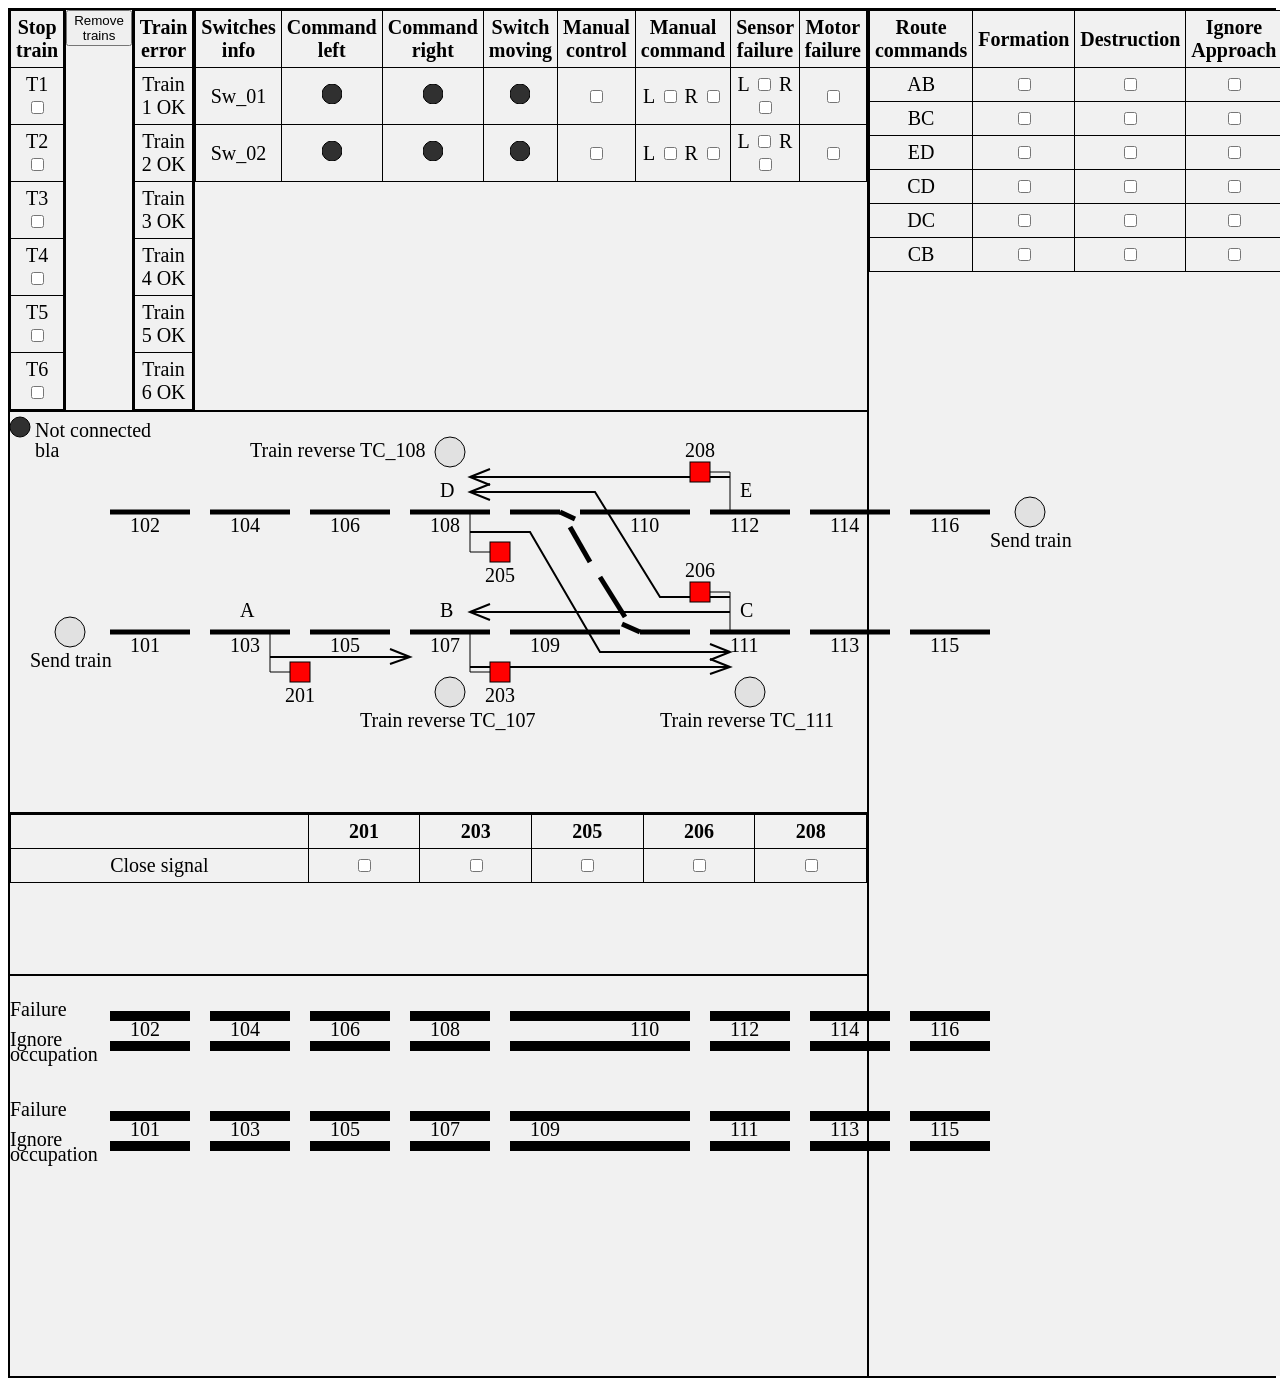
<file: data/index.html>
<!DOCTYPE html>
<html>
<head>
<link rel="stylesheet" href="hmi_exemple.css">
<script type="module" src="./main.js"></script>
</head>
<body>
<div id="page">
  <stop_train>
    <table style="width:100%">
      <tr><th>Stop train</th></tr>
      <tr><td>T1 <input type="checkbox" id="Stop_Train_T1" /></td></tr>
      <tr><td>T2 <input type="checkbox" id="Stop_Train_T2" /></td></tr>
      <tr><td>T3 <input type="checkbox" id="Stop_Train_T3" /></td></tr>
      <tr><td>T4 <input type="checkbox" id="Stop_Train_T4" /></td></tr>
      <tr><td>T5 <input type="checkbox" id="Stop_Train_T5" /></td></tr>
      <tr><td>T6 <input type="checkbox" id="Stop_Train_T6" /></td></tr>
    </table>
  </stop_train>
  <remove_trains><button id="remove_trains">Remove trains</button></remove_trains>
  <trains_error>
    <table style="width:100%">
      <tr><th>Train error</th></tr>
      <tr><td id="Train_Error_T1">Train 1 OK</td></tr>
      <tr><td id="Train_Error_T2">Train 2 OK</td></tr>
      <tr><td id="Train_Error_T3">Train 3 OK</td></tr>
      <tr><td id="Train_Error_T4">Train 4 OK</td></tr>
      <tr><td id="Train_Error_T5">Train 5 OK</td></tr>
      <tr><td id="Train_Error_T6">Train 6 OK</td></tr>
    </table>
  </trains_error>
  <switch_info>
    <table style="width:100%">
      <tr>
        <th>Switches info</th>
        <th>Command left</th>
        <th>Command right</th>
        <th>Switch moving</th>
        <th>Manual control</th>
        <th>Manual command</th>
        <th>Sensor failure</th>
        <th>Motor failure</th>
      </tr>
      <tr>
        <td>Sw_01</td>
        <td>
          <svg width="20px" height="20px" xmlns="http://www.w3.org/2000/svg">
            <circle r="10" cx="10" cy="10" fill="#303030" stroke="black" stroke-width="1" id="Command_Left_Sw_01" />
          </svg>
        </td>
        <td>
          <svg width="20px" height="20px" xmlns="http://www.w3.org/2000/svg">
            <circle r="10" cx="10" cy="10" fill="#303030" stroke="black" stroke-width="1" id="Command_Right_Sw_01" />
          </svg>
        </td>
        <td>
          <svg width="20px" height="20px" xmlns="http://www.w3.org/2000/svg">
            <circle r="10" cx="10" cy="10" fill="#303030" stroke="black" stroke-width="1" id="Switch_Moving_Sw_01" />
          </svg>
        </td>
        <td><input type="checkbox" id="MC_Sw_01" /></td>
        <td>L <input type="checkbox" id="ML_Sw_01" /> R <input type="checkbox" id="MR_Sw_01" /></td>
        <td>L <input type="checkbox" id="SF_L_Sw_01" /> R <input type="checkbox" id="SF_R_Sw_01" /></td>
        <td><input type="checkbox" id="MF_Sw_01" /></td>
      </tr>
      <tr>
        <td>Sw_02</td>
        <td>
          <svg width="20px" height="20px" xmlns="http://www.w3.org/2000/svg">
            <circle r="10" cx="10" cy="10" fill="#303030" stroke="black" stroke-width="1" id="Command_Left_Sw_02" />
          </svg>
        </td>
        <td>
          <svg width="20px" height="20px" xmlns="http://www.w3.org/2000/svg">
            <circle r="10" cx="10" cy="10" fill="#303030" stroke="black" stroke-width="1" id="Command_Right_Sw_02" />
          </svg>
        </td>
        <td>
          <svg width="20px" height="20px" xmlns="http://www.w3.org/2000/svg">
            <circle r="10" cx="10" cy="10" fill="#303030" stroke="black" stroke-width="1" id="Switch_Moving_Sw_02" />
          </svg>
        </td>
        <td><input type="checkbox" id="MC_Sw_02" /></td>
        <td>L <input type="checkbox" id="ML_Sw_02" /> R <input type="checkbox" id="MR_Sw_02" /></td>
        <td>L <input type="checkbox" id="SF_L_Sw_02" /> R <input type="checkbox" id="SF_R_Sw_02" /></td>
        <td><input type="checkbox" id="MF_Sw_02" /></td>
      </tr>
    </table>
  </switch_info>
  <route_commands>
    <table style="width:100%">
      <tr>
        <th>Route commands</th>
        <th>Formation</th>
        <th>Destruction</th>
        <th>Ignore Approach</th>
      </tr>
      <tr>
        <td>AB</td>
        <td><input type="checkbox" id="routeFormation_route_AB" /></td>
        <td><input type="checkbox" id="routeDestruction_route_AB" /></td>
        <td><input type="checkbox" id="ignoreApproach_route_AB" /></td>
      </tr>
      <tr>
        <td>BC</td>
        <td><input type="checkbox" id="routeFormation_route_BC" /></td>
        <td><input type="checkbox" id="routeDestruction_route_BC" /></td>
        <td><input type="checkbox" id="ignoreApproach_route_BC" /></td>
      </tr>
      <tr>
        <td>ED</td>
        <td><input type="checkbox" id="routeFormation_route_ED" /></td>
        <td><input type="checkbox" id="routeDestruction_route_ED" /></td>
        <td><input type="checkbox" id="ignoreApproach_route_ED" /></td>
      </tr>
      <tr>
        <td>CD</td>
        <td><input type="checkbox" id="routeFormation_route_CD" /></td>
        <td><input type="checkbox" id="routeDestruction_route_CD" /></td>
        <td><input type="checkbox" id="ignoreApproach_route_CD" /></td>
      </tr>
      <tr>
        <td>DC</td>
        <td><input type="checkbox" id="routeFormation_route_DC" /></td>
        <td><input type="checkbox" id="routeDestruction_route_DC" /></td>
        <td><input type="checkbox" id="ignoreApproach_route_DC" /></td>
      </tr>
      <tr>
        <td>CB</td>
        <td><input type="checkbox" id="routeFormation_route_CB" /></td>
        <td><input type="checkbox" id="routeDestruction_route_CB" /></td>
        <td><input type="checkbox" id="ignoreApproach_route_CB" /></td>
      </tr>
    </table>
  </route_commands>
  <track_plan>
    <svg  width="1300px" height="400px" xmlns="http://www.w3.org/2000/svg">
    
      <circle r="10" cx="10" cy="15" fill="#303030" stroke="black" stroke-width="1" id="Connexion_Light" />
      <text x="25" y="25" fill="black" id="Connexion_Text" >Not connected</text>
      <text x="25" y="45" fill="black" id="Connexion_Test" >bla</text>
    
      <polyline points="720,65 460,65 480,57 460,65 480,73"
        style="fill:none;stroke:black;stroke-width:2" id="hmi_route_ED" />
      <polyline points="720,200 460,200 480,192 460,200 480,208"
        style="fill:none;stroke:black;stroke-width:2" id="hmi_route_CB" />
      <polyline points="460,255 720,255 700,247 720,255 700,262"
        style="fill:none;stroke:black;stroke-width:2" id="hmi_route_BC" />
      <polyline points="260,245 400,245 380,237 400,245 380,252"
        style="fill:none;stroke:black;stroke-width:2" id="hmi_route_AB" />
      <polyline points="720,185 650,185 585,80 460,80 480,72 460,80 480,88"
        style="fill:none;stroke:black;stroke-width:2" id="hmi_route_CD" />
      <polyline points="460,120 520,120 590,240 720,240 700,232 720,240 700,248"
        style="fill:none;stroke:black;stroke-width:2" id="hmi_route_DC" />
    
      <line x1="100" y1="100" x2="180" y2="100" style="stroke:black;stroke-width:5" id="hmi_seg_102" />
      <text x="120" y="120" fill="black">102</text>
      <line x1="200" y1="100" x2="280" y2="100" style="stroke:black;stroke-width:5" id="hmi_seg_104" />
      <text x="220" y="120" fill="black">104</text>
      <line x1="300" y1="100" x2="380" y2="100" style="stroke:black;stroke-width:5" id="hmi_seg_106" />
      <text x="320" y="120" fill="black">106</text>
      <line x1="400" y1="100" x2="480" y2="100" style="stroke:black;stroke-width:5" id="hmi_seg_108" />
      <text x="420" y="120" fill="black">108</text>
      <line x1="700" y1="100" x2="780" y2="100" style="stroke:black;stroke-width:5" id="hmi_seg_112" />
      <text x="720" y="120" fill="black">112</text>
      <line x1="800" y1="100" x2="880" y2="100" style="stroke:black;stroke-width:5" id="hmi_seg_114" />
      <text x="820" y="120" fill="black">114</text>
      <line x1="900" y1="100" x2="980" y2="100" style="stroke:black;stroke-width:5" id="hmi_seg_116" />
      <text x="920" y="120" fill="black">116</text>
      
      <line x1="100" y1="220" x2="180" y2="220" style="stroke:black;stroke-width:5" id="hmi_seg_101" />
      <text x="120" y="240" fill="black">101</text>
      <line x1="200" y1="220" x2="280" y2="220" style="stroke:black;stroke-width:5" id="hmi_seg_103" />
      <text x="220" y="240" fill="black">103</text>
      <line x1="300" y1="220" x2="380" y2="220" style="stroke:black;stroke-width:5" id="hmi_seg_105" />
      <text x="320" y="240" fill="black">105</text>
      <line x1="400" y1="220" x2="480" y2="220" style="stroke:black;stroke-width:5" id="hmi_seg_107" />
      <text x="420" y="240" fill="black">107</text>
      <line x1="700" y1="220" x2="780" y2="220" style="stroke:black;stroke-width:5" id="hmi_seg_111" />
      <text x="720" y="240" fill="black">111</text>
      <line x1="800" y1="220" x2="880" y2="220" style="stroke:black;stroke-width:5" id="hmi_seg_113" />
      <text x="820" y="240" fill="black">113</text>
      <line x1="900" y1="220" x2="980" y2="220" style="stroke:black;stroke-width:5" id="hmi_seg_115" />
      <text x="920" y="240" fill="black">115</text>
      
      <line x1="500" y1="100" x2="550" y2="100" style="stroke:black;stroke-width:5" id="hmi_seg_110_t" />
      <line x1="570" y1="100" x2="680" y2="100" style="stroke:black;stroke-width:5" id="hmi_seg_110_l" />
      <text x="620" y="120" fill="black">110</text>
      <line x1="560" y1="115" x2="580" y2="150" style="stroke:black;stroke-width:5" id="hmi_seg_110_r" />
      <line x1="550" y1="100" x2="565" y2="107" style="stroke:black;stroke-width:5" id="hmi_seg_110_sw" />
      
      <line x1="630" y1="220" x2="680" y2="220" style="stroke:black;stroke-width:5" id="hmi_seg_109_t" />
      <line x1="500" y1="220" x2="610" y2="220" style="stroke:black;stroke-width:5" id="hmi_seg_109_l" />
      <text x="520" y="240" fill="black">109</text>
      <line x1="590" y1="165" x2="615" y2="205" style="stroke:black;stroke-width:5" id="hmi_seg_109_r" />
      <line x1="630" y1="220" x2="612" y2="212" style="stroke:black;stroke-width:5" id="hmi_seg_109_sw" />
      
      <line x1="460" y1="100" x2="460" y2="140" style="stroke:black;stroke-width:1" />
      <line x1="460" y1="140" x2="480" y2="140" style="stroke:black;stroke-width:1" />
      <rect width="20" height="20" x="480" y="130" style="fill:red;stroke-width:1;stroke:black" id="hmi_sig_205" />
      <text x="475" y="170" fill="black">205</text>
      
      <line x1="460" y1="220" x2="460" y2="260" style="stroke:black;stroke-width:1" />
      <line x1="460" y1="260" x2="480" y2="260" style="stroke:black;stroke-width:1" />
      <rect width="20" height="20" x="480" y="250" style="fill:red;stroke-width:1;stroke:black" id="hmi_sig_203" />
      <text x="475" y="290" fill="black">203</text>
      
      <line x1="260" y1="220" x2="260" y2="260" style="stroke:black;stroke-width:1" />
      <line x1="260" y1="260" x2="280" y2="260" style="stroke:black;stroke-width:1" />
      <rect width="20" height="20" x="280" y="250" style="fill:red;stroke-width:1;stroke:black" id="hmi_sig_201" />
      <text x="275" y="290" fill="black">201</text>
      
      <line x1="720" y1="220" x2="720" y2="180" style="stroke:black;stroke-width:1" />
      <line x1="720" y1="180" x2="700" y2="180" style="stroke:black;stroke-width:1" />
      <rect width="20" height="20" x="680" y="170" style="fill:red;stroke-width:1;stroke:black" id="hmi_sig_206" />
      <text x="675" y="165" fill="black">206</text>
      
      <line x1="720" y1="100" x2="720" y2="60" style="stroke:black;stroke-width:1" />
      <line x1="720" y1="60" x2="700" y2="60" style="stroke:black;stroke-width:1" />
      <rect width="20" height="20" x="680" y="50" style="fill:red;stroke-width:1;stroke:black" id="hmi_sig_208" />
      <text x="675" y="45" fill="black">208</text>
      
      <text x="430" y="85" fill="black">D</text>
      <text x="730" y="85" fill="black">E</text>
      <text x="430" y="205" fill="black">B</text>
      <text x="730" y="205" fill="black">C</text>
      <text x="230" y="205" fill="black">A</text>
      
      <circle r="15" cx="60" cy="220" fill="#e1e1e1" stroke="black" stroke-width="1" class="svg-button" data-buttontype="send_train" data-seg="seg_101" data-dir="up"/>
      <text x="20" y="255" fill="black">Send train</text>
      <circle r="15" cx="1020" cy="100" fill="#e1e1e1" stroke="black" stroke-width="1" class="svg-button" data-buttontype="send_train" data-seg="seg_116" data-dir="down"/>
      <text x="980" y="135" fill="black">Send train</text>
      
      <circle r="15" cx="440" cy="40" fill="#e1e1e1" stroke="black" stroke-width="1" class="svg-button" data-buttontype="reverse_train" data-seg="seg_108"/>
      <text x="240" y="45" fill="black">Train reverse TC_108</text>
      <circle r="15" cx="440" cy="280" fill="#e1e1e1" stroke="black" stroke-width="1" class="svg-button" data-buttontype="reverse_train" data-seg="seg_107"/>
      <text x="350" y="315" fill="black">Train reverse TC_107</text>
      <circle r="15" cx="740" cy="280" fill="#e1e1e1" stroke="black" stroke-width="1" class="svg-button" data-buttontype="reverse_train" data-seg="seg_111"/>
      <text x="650" y="315" fill="black">Train reverse TC_111</text>
      
      <polyline points="0,0" style="fill:none;stroke:#FF0000;stroke-width:3" id="hmi_train_1" visibility="hidden"/>
      <polyline points="0,0" style="fill:none;stroke:#00FF00;stroke-width:3" id="hmi_train_2" visibility="hidden"/>
      <polyline points="0,0" style="fill:none;stroke:#0000FF;stroke-width:3" id="hmi_train_3" visibility="hidden"/>
      <polyline points="0,0" style="fill:none;stroke:#FFFF00;stroke-width:3" id="hmi_train_4" visibility="hidden"/>
      <polyline points="0,0" style="fill:none;stroke:#FF00FF;stroke-width:3" id="hmi_train_5" visibility="hidden"/>
      <polyline points="0,0" style="fill:none;stroke:#00FFFF;stroke-width:3" id="hmi_train_6" visibility="hidden"/>
    </svg>
  </track_plan>
  <close_sig>
    <table style="width:100%">
      <tr>
        <th></th>
        <th>201</th>
        <th>203</th>
        <th>205</th>
        <th>206</th>
        <th>208</th>
      </tr>
      <tr>
        <td>Close signal</td>
        <td><input type="checkbox" id="closeSignal_201" /></td>
        <td><input type="checkbox" id="closeSignal_203" /></td>
        <td><input type="checkbox" id="closeSignal_205" /></td>
        <td><input type="checkbox" id="closeSignal_206" /></td>
        <td><input type="checkbox" id="closeSignal_208" /></td>
      </tr>
    </table>
  </close_sig>
  <cdv_fail>
    <svg  width="1300px" height="200px" xmlns="http://www.w3.org/2000/svg">
    
      <line x1="100" y1="40" x2="180" y2="40" style="stroke:black;stroke-width:10" class="svg-line-button" id="hmi_TC_102_fail" data-buttontype="failure_TC" data-tc="TC_102"/>
      <line x1="100" y1="70" x2="180" y2="70" style="stroke:black;stroke-width:10" class="svg-line-button" id="hmi_TC_102_ign" data-buttontype="ignore_TC" data-tc="TC_102"/>
      <text x="120" y="60" fill="black">102</text>
      <line x1="200" y1="40" x2="280" y2="40" style="stroke:black;stroke-width:10" class="svg-line-button" id="hmi_TC_104_fail" data-buttontype="failure_TC" data-tc="TC_104"/>
      <line x1="200" y1="70" x2="280" y2="70" style="stroke:black;stroke-width:10" class="svg-line-button" id="hmi_TC_104_ign" data-buttontype="ignore_TC" data-tc="TC_104"/>
      <text x="220" y="60" fill="black">104</text>
      <line x1="300" y1="40" x2="380" y2="40" style="stroke:black;stroke-width:10" class="svg-line-button" id="hmi_TC_106_fail" data-buttontype="failure_TC" data-tc="TC_106"/>
      <line x1="300" y1="70" x2="380" y2="70" style="stroke:black;stroke-width:10" class="svg-line-button" id="hmi_TC_106_ign" data-buttontype="ignore_TC" data-tc="TC_106"/>
      <text x="320" y="60" fill="black">106</text>
      <line x1="400" y1="40" x2="480" y2="40" style="stroke:black;stroke-width:10" class="svg-line-button" id="hmi_TC_108_fail" data-buttontype="failure_TC" data-tc="TC_108"/>
      <line x1="400" y1="70" x2="480" y2="70" style="stroke:black;stroke-width:10" class="svg-line-button" id="hmi_TC_108_ign" data-buttontype="ignore_TC" data-tc="TC_108"/>
      <text x="420" y="60" fill="black">108</text>
      <line x1="500" y1="40" x2="680" y2="40" style="stroke:black;stroke-width:10" class="svg-line-button" id="hmi_TC_110_fail" data-buttontype="failure_TC" data-tc="TC_110"/>
      <line x1="500" y1="70" x2="680" y2="70" style="stroke:black;stroke-width:10" class="svg-line-button" id="hmi_TC_110_ign" data-buttontype="ignore_TC" data-tc="TC_110"/>
      <text x="620" y="60" fill="black">110</text>
      <line x1="700" y1="40" x2="780" y2="40" style="stroke:black;stroke-width:10" class="svg-line-button" id="hmi_TC_112_fail" data-buttontype="failure_TC" data-tc="TC_112"/>
      <line x1="700" y1="70" x2="780" y2="70" style="stroke:black;stroke-width:10" class="svg-line-button" id="hmi_TC_112_ign" data-buttontype="ignore_TC" data-tc="TC_112"/>
      <text x="720" y="60" fill="black">112</text>
      <line x1="800" y1="40" x2="880" y2="40" style="stroke:black;stroke-width:10" class="svg-line-button" id="hmi_TC_114_fail" data-buttontype="failure_TC" data-tc="TC_114"/>
      <line x1="800" y1="70" x2="880" y2="70" style="stroke:black;stroke-width:10" class="svg-line-button" id="hmi_TC_114_ign" data-buttontype="ignore_TC" data-tc="TC_114"/>
      <text x="820" y="60" fill="black">114</text>
      <line x1="900" y1="40" x2="980" y2="40" style="stroke:black;stroke-width:10" class="svg-line-button" id="hmi_TC_116_fail" data-buttontype="failure_TC" data-tc="TC_116"/>
      <line x1="900" y1="70" x2="980" y2="70" style="stroke:black;stroke-width:10" class="svg-line-button" id="hmi_TC_116_ign" data-buttontype="ignore_TC" data-tc="TC_116"/>
      <text x="920" y="60" fill="black">116</text>
      
      <line x1="100" y1="140" x2="180" y2="140" style="stroke:black;stroke-width:10" class="svg-line-button" id="hmi_TC_101_fail" data-buttontype="failure_TC" data-tc="TC_101"/>
      <line x1="100" y1="170" x2="180" y2="170" style="stroke:black;stroke-width:10" class="svg-line-button" id="hmi_TC_101_ign" data-buttontype="ignore_TC" data-tc="TC_101"/>
      <text x="120" y="160" fill="black">101</text>
      <line x1="200" y1="140" x2="280" y2="140" style="stroke:black;stroke-width:10" class="svg-line-button" id="hmi_TC_103_fail" data-buttontype="failure_TC" data-tc="TC_103"/>
      <line x1="200" y1="170" x2="280" y2="170" style="stroke:black;stroke-width:10" class="svg-line-button" id="hmi_TC_103_ign" data-buttontype="ignore_TC" data-tc="TC_103"/>
      <text x="220" y="160" fill="black">103</text>
      <line x1="300" y1="140" x2="380" y2="140" style="stroke:black;stroke-width:10" class="svg-line-button" id="hmi_TC_105_fail" data-buttontype="failure_TC" data-tc="TC_105"/>
      <line x1="300" y1="170" x2="380" y2="170" style="stroke:black;stroke-width:10" class="svg-line-button" id="hmi_TC_105_ign" data-buttontype="ignore_TC" data-tc="TC_105"/>
      <text x="320" y="160" fill="black">105</text>
      <line x1="400" y1="140" x2="480" y2="140" style="stroke:black;stroke-width:10" class="svg-line-button" id="hmi_TC_107_fail" data-buttontype="failure_TC" data-tc="TC_107"/>
      <line x1="400" y1="170" x2="480" y2="170" style="stroke:black;stroke-width:10" class="svg-line-button" id="hmi_TC_107_ign" data-buttontype="ignore_TC" data-tc="TC_107"/>
      <text x="420" y="160" fill="black">107</text>
      <line x1="500" y1="140" x2="680" y2="140" style="stroke:black;stroke-width:10" class="svg-line-button" id="hmi_TC_109_fail" data-buttontype="failure_TC" data-tc="TC_109"/>
      <line x1="500" y1="170" x2="680" y2="170" style="stroke:black;stroke-width:10" class="svg-line-button" id="hmi_TC_109_ign" data-buttontype="ignore_TC" data-tc="TC_109"/>
      <text x="520" y="160" fill="black">109</text>
      <line x1="700" y1="140" x2="780" y2="140" style="stroke:black;stroke-width:10" class="svg-line-button" id="hmi_TC_111_fail" data-buttontype="failure_TC" data-tc="TC_111"/>
      <line x1="700" y1="170" x2="780" y2="170" style="stroke:black;stroke-width:10" class="svg-line-button" id="hmi_TC_111_ign" data-buttontype="ignore_TC" data-tc="TC_111"/>
      <text x="720" y="160" fill="black">111</text>
      <line x1="800" y1="140" x2="880" y2="140" style="stroke:black;stroke-width:10" class="svg-line-button" id="hmi_TC_113_fail" data-buttontype="failure_TC" data-tc="TC_113"/>
      <line x1="800" y1="170" x2="880" y2="170" style="stroke:black;stroke-width:10" class="svg-line-button" id="hmi_TC_113_ign" data-buttontype="ignore_TC" data-tc="TC_113"/>
      <text x="820" y="160" fill="black">113</text>
      <line x1="900" y1="140" x2="980" y2="140" style="stroke:black;stroke-width:10" class="svg-line-button" id="hmi_TC_115_fail" data-buttontype="failure_TC" data-tc="TC_115"/>
      <line x1="900" y1="170" x2="980" y2="170" style="stroke:black;stroke-width:10" class="svg-line-button" id="hmi_TC_115_ign" data-buttontype="ignore_TC" data-tc="TC_115"/>
      <text x="920" y="160" fill="black">115</text>
      
      <text x="0" y="40" fill="black">Failure</text>
      <text x="0" y="70" fill="black">Ignore</text>
      <text x="0" y="85" fill="black">occupation</text>
      
      <text x="0" y="140" fill="black">Failure</text>
      <text x="0" y="170" fill="black">Ignore</text>
      <text x="0" y="185" fill="black">occupation</text>
      
    </svg>
  </cdv_fail>
</div>


</body>
</html>
</file>
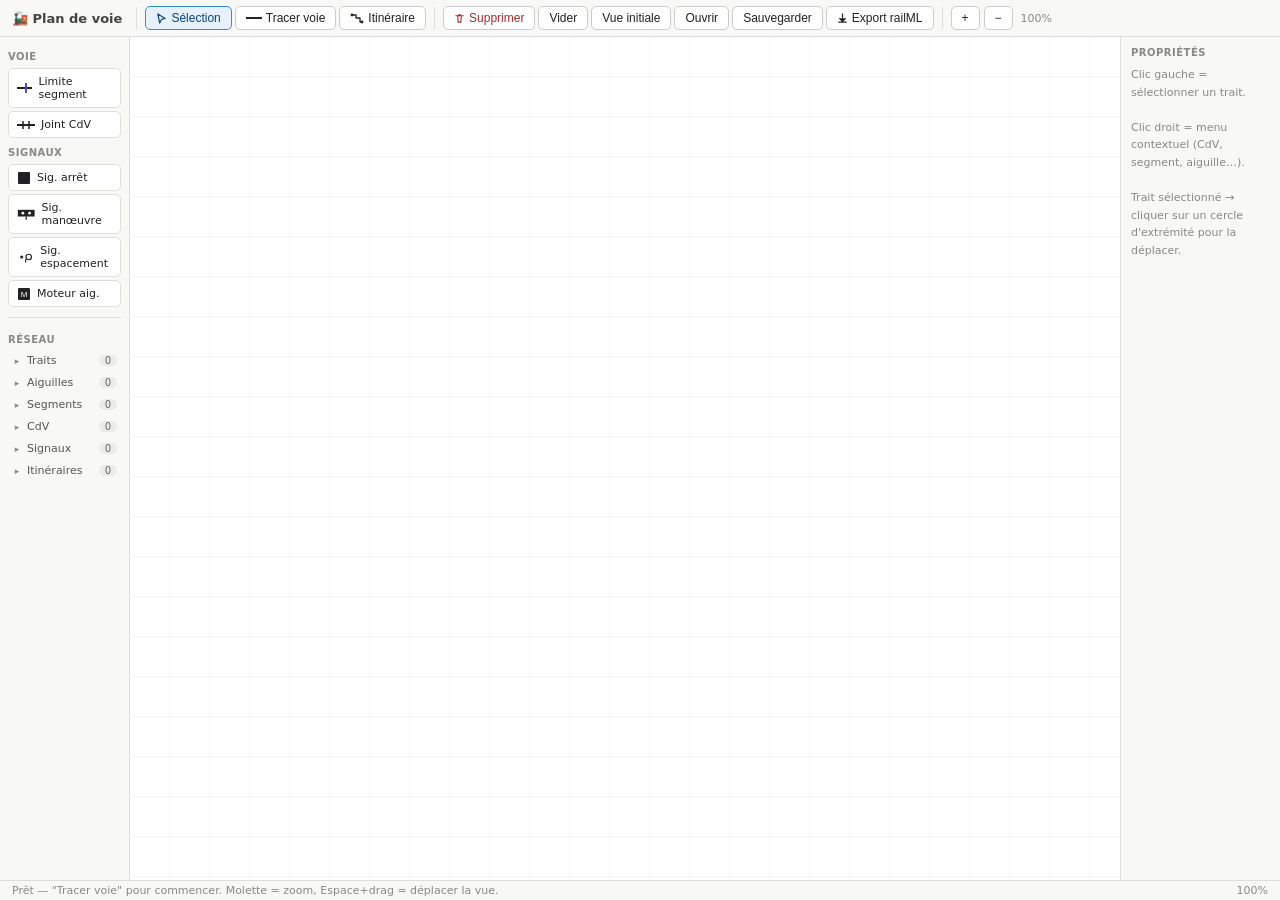
<file: railway_editor/railway_editor_v10.html>
<!DOCTYPE html>
<html lang="fr">
<head>
<meta charset="UTF-8">
<meta name="viewport" content="width=device-width, initial-scale=1.0">
<title>Éditeur de plan de voie ferrée — v10</title>
<link rel="stylesheet" href="css/style.css">
</head>
<body>
<div id="app">
<div id="toolbar">
  <div style="font-weight:600;font-size:13px;color:#444;margin-right:6px">🚂 Plan de voie</div>
  <div class="tsep"></div>
  <div style="display:flex;gap:3px">
    <button class="tbtn active" id="btn-select" onclick="setTool('select')">
      <svg width="11" height="11" viewBox="0 0 12 12"><path d="M2 1l8 5-4 1-2 4z" fill="none" stroke="currentColor" stroke-width="1.3" stroke-linejoin="round"/></svg>
      Sélection
    </button>
    <button class="tbtn" id="btn-track" onclick="setTool('track')">
      <svg width="16" height="8" viewBox="0 0 16 8"><line x1="0" y1="4" x2="16" y2="4" stroke="currentColor" stroke-width="2"/></svg>
      Tracer voie
    </button>
    <button class="tbtn" id="btn-route" onclick="setTool('route')">
      <svg width="14" height="11" viewBox="0 0 14 11"><circle cx="2" cy="2" r="1.4" fill="currentColor"/><circle cx="12" cy="9" r="1.4" fill="currentColor"/><path d="M2 2 L6 2 L6 5 L10 5 L10 9 L12 9" stroke="currentColor" stroke-width="1.3" fill="none" stroke-linecap="round" stroke-linejoin="round"/></svg>
      Itinéraire
    </button>
  </div>
  <div class="tsep"></div>
  <div style="display:flex;gap:3px">
    <button class="tbtn danger" onclick="deleteSelected()">
      <svg width="11" height="11" viewBox="0 0 12 12"><path d="M2 3h8M5 3V2h2v1M4 3l.5 7h3L8 3" fill="none" stroke="currentColor" stroke-width="1.2" stroke-linecap="round" stroke-linejoin="round"/></svg>
      Supprimer
    </button>
    <button class="tbtn" onclick="clearAll()">Vider</button>
    <button class="tbtn" onclick="resetView()">Vue initiale</button>
    <button class="tbtn" onclick="openFile()" title="Charger une sauvegarde (.json)">Ouvrir</button>
    <button class="tbtn" onclick="saveFile()" title="Sauvegarder l'état complet de l'éditeur (.json)">Sauvegarder</button>
    <button class="tbtn" onclick="exportRailML()">
      <svg width="11" height="11" viewBox="0 0 12 12"><path d="M6 1v7M3 6l3 3 3-3M2 10h8" stroke="currentColor" stroke-width="1.3" stroke-linecap="round" stroke-linejoin="round"/></svg>
      Export railML
    </button>
  </div>
  <div class="tsep"></div>
  <button class="tbtn" onclick="zoomBtn(1.25)" title="Zoom +">+</button>
  <button class="tbtn" onclick="zoomBtn(0.8)" title="Zoom −">−</button>
  <span style="font-size:11px;color:#888;margin-left:4px" id="zoom-info">100%</span>
</div>

<div id="main">
  <div id="palette">
    <h4>Voie</h4>
    <div class="pitem" id="pe-seg_limit" onclick="selectElem('seg_limit')" title="Limite entre deux segments railML">
      <svg width="18" height="12"><line x1="0" y1="6" x2="18" y2="6" stroke="#222" stroke-width="2"/><line x1="9" y1="1" x2="9" y2="11" stroke="#534AB7" stroke-width="2"/></svg>
      Limite segment
    </div>
    <div class="pitem" id="pe-joint" onclick="selectElem('joint')" title="Joint isolant — délimite un CdV">
      <svg width="18" height="12"><line x1="0" y1="6" x2="18" y2="6" stroke="#222" stroke-width="2"/><line x1="6" y1="2" x2="6" y2="10" stroke="#222" stroke-width="1.5"/><line x1="12" y1="2" x2="12" y2="10" stroke="#222" stroke-width="1.5"/></svg>
      Joint CdV
    </div>
    <h4>Signaux</h4>
    <div class="pitem" id="pe-signal_stop" onclick="selectElem('signal_stop')">
      <svg width="14" height="12"><rect x="1" y="0" width="12" height="12" rx="1" fill="#222"/></svg>
      Sig. arrêt
    </div>
    <div class="pitem" id="pe-signal_man" onclick="selectElem('signal_man')">
      <svg width="22" height="14" viewBox="0 0 22 14">
        <line x1="11" y1="14" x2="11" y2="10" stroke="#222" stroke-width="1.5"/>
        <rect x="1" y="2" width="20" height="8" fill="#222"/>
        <circle cx="7" cy="6" r="1.7" fill="white"/>
        <circle cx="15" cy="6" r="1.7" fill="white"/>
      </svg>
      Sig. manœuvre
    </div>
    <div class="pitem" id="pe-signal_esp" onclick="selectElem('signal_esp')">
      <svg width="22" height="14" viewBox="0 0 22 14">
        <line x1="11" y1="14" x2="11" y2="10" stroke="#222" stroke-width="1.5"/>
        <circle cx="6" cy="7" r="2" fill="#222"/>
        <circle cx="15" cy="7" r="3.5" fill="none" stroke="#222" stroke-width="1.5"/>
      </svg>
      Sig. espacement
    </div>
    <div class="pitem" id="pe-motor" onclick="selectElem('motor')">
      <svg width="14" height="12"><rect x="1" y="0" width="12" height="12" rx="1" fill="#222"/><text x="7" y="9" text-anchor="middle" font-size="8" fill="white" font-family="sans-serif">M</text></svg>
      Moteur aig.
    </div>
    <hr class="psep">
    <h4>Réseau</h4>
    <div class="acc"><div class="acc-head" onclick="toggleAcc('trk')"><span class="acc-arrow" id="acc-arr-trk">▸</span>Traits<span class="acc-cnt" id="cnt-trk">0</span></div><div class="acc-body" id="acc-body-trk"></div></div>
    <div class="acc"><div class="acc-head" onclick="toggleAcc('sw')"><span class="acc-arrow" id="acc-arr-sw">▸</span>Aiguilles<span class="acc-cnt" id="cnt-sw">0</span></div><div class="acc-body" id="acc-body-sw"></div></div>
    <div class="acc"><div class="acc-head" onclick="toggleAcc('seg')"><span class="acc-arrow" id="acc-arr-seg">▸</span>Segments<span class="acc-cnt" id="cnt-seg">0</span></div><div class="acc-body" id="acc-body-seg"></div></div>
    <div class="acc"><div class="acc-head" onclick="toggleAcc('cdv')"><span class="acc-arrow" id="acc-arr-cdv">▸</span>CdV<span class="acc-cnt" id="cnt-cdv">0</span></div><div class="acc-body" id="acc-body-cdv"></div></div>
    <div class="acc"><div class="acc-head" onclick="toggleAcc('sig')"><span class="acc-arrow" id="acc-arr-sig">▸</span>Signaux<span class="acc-cnt" id="cnt-sig">0</span></div><div class="acc-body" id="acc-body-sig"></div></div>
    <div class="acc"><div class="acc-head" onclick="toggleAcc('rt')"><span class="acc-arrow" id="acc-arr-rt">▸</span>Itinéraires<span class="acc-cnt" id="cnt-rt">0</span></div><div class="acc-body" id="acc-body-rt"></div></div>
  </div>

  <div id="cwrap"><canvas id="c"></canvas></div>

  <div id="props">
    <h4>Propriétés</h4>
    <div id="props-body">
      <p style="color:#888;line-height:1.6;font-size:11px">
        Clic gauche = sélectionner un trait.<br><br>
        Clic droit = menu contextuel (CdV, segment, aiguille…).<br><br>
        Trait sélectionné → cliquer sur un cercle d'extrémité pour la déplacer.
      </p>
    </div>
  </div>
</div>

<div id="statusbar">
  <span id="status">Prêt — "Tracer voie" pour commencer. Molette = zoom, Espace+drag = déplacer la vue.</span>
  <span id="zoom-info-bar">100%</span>
</div>
</div>

<div id="ctx-menu"></div>

<script type="module" src="js/controller.js"></script>
</body>
</html>
</file>
<file: data/hmi_exemple.css>
#page {
  display: grid;
  width: 100%;
  gap: 2px;
  padding: 2px;
  background-color: black;
  grid-template:
    "stop_train remove_trains trains_error switch_info route_commands" 1fr
    "track_plan track_plan    track_plan   track_plan  route_commands" 400px
    "close_sig  close_sig     close_sig    close_sig   route_commands" 0.4fr
    "cdv_fail   cdv_fail      cdv_fail     cdv_fail    route_commands" 1fr
    / 1fr 1fr 1fr 5fr 3fr;
}

.svg-button:hover {
  fill: #c1c1c1;
  cursor: pointer;
}

.svg-line-button:hover {
  cursor: pointer;
}

.push_button {
  padding: 20px;
  text-align: center;
  cursor: pointer;
  border-radius: 50%;
}

table, th, td {
  border: 1px solid black;
  border-collapse: collapse;
}
th, td {
  padding: 5px;
}

stop_train {
  grid-area: stop_train;
  font-size: 20px;
  text-align: center;
  background-color: #f1f1f1;
}

remove_trains {
  grid-area: remove_trains;
  font-size: 20px;
  text-align: center;
  background-color: #f1f1f1;
}

trains_error {
  grid-area: trains_error;
  font-size: 20px;
  text-align: center;
  background-color: #f1f1f1;
}

switch_info {
  grid-area: switch_info;
  font-size: 20px;
  text-align: center;
  background-color: #f1f1f1;
}

route_commands {
  grid-area: route_commands;
  font-size: 20px;
  text-align: center;
  background-color: #f1f1f1;
}

track_plan {
  grid-area: track_plan;
  font-size: 20px;
  text-align: center;
  background-color: #f1f1f1;
}

close_sig {
  grid-area: close_sig;
  font-size: 20px;
  text-align: center;
  background-color: #f1f1f1;
}

cdv_fail {
  grid-area: cdv_fail;
  font-size: 20px;
  text-align: center;
  background-color: #f1f1f1;
}
</file>
<file: railway_editor/css/style.css>
*{box-sizing:border-box;margin:0;padding:0}
body{font-family:system-ui,sans-serif;background:#f0efe9;display:flex;align-items:center;justify-content:center;min-height:100vh}
#app{display:flex;flex-direction:column;width:100vw;height:100vh;background:#fff;position:relative;overflow:hidden}
#toolbar{display:flex;align-items:center;gap:4px;padding:6px 12px;border-bottom:1px solid #ddd;background:#f8f8f6;flex-wrap:wrap;flex-shrink:0}
.tsep{width:1px;height:22px;background:#ddd;margin:0 4px}
.tbtn{padding:4px 10px;border:1px solid #ccc;border-radius:5px;background:#fff;color:#222;font-size:12px;cursor:pointer;display:flex;align-items:center;gap:4px;white-space:nowrap}
.tbtn:hover{background:#f0eff9}
.tbtn.active{background:#e6f1fb;border-color:#378add;color:#0c447c}
.tbtn.danger{color:#a32d2d}
.tbtn.danger:hover{background:#fdf0f0}
#main{display:flex;flex:1;overflow:hidden}
#palette{width:130px;border-right:1px solid #ddd;background:#f8f8f6;padding:8px;display:flex;flex-direction:column;gap:3px;overflow-y:auto;flex-shrink:0}
#palette h4{font-size:10px;color:#888;font-weight:600;text-transform:uppercase;letter-spacing:.05em;margin:6px 0 3px}
.pitem{padding:6px 8px;border:1px solid #e0dfda;border-radius:5px;background:#fff;font-size:11px;color:#222;cursor:pointer;display:flex;align-items:center;gap:6px}
.pitem:hover{border-color:#888}
.pitem.active{background:#e6f1fb;border-color:#378add;color:#0c447c}
#cwrap{flex:1;position:relative;overflow:hidden;background:#fff}
canvas{display:block;cursor:default}
#props{width:160px;border-left:1px solid #ddd;background:#f8f8f6;padding:10px;font-size:11px;overflow-y:auto;flex-shrink:0}
#props h4{font-size:10px;color:#888;font-weight:600;text-transform:uppercase;letter-spacing:.05em;margin-bottom:8px}
.prow{display:flex;justify-content:space-between;margin-bottom:4px;color:#888;font-size:11px}

/* Accordions "Réseau" */
.acc{margin:0}
.acc-head{cursor:pointer;padding:3px 4px;font-size:11px;color:#555;display:flex;align-items:center;gap:5px;user-select:none;border-radius:3px}
.acc-head:hover{background:#efeeea}
.acc-arrow{font-size:9px;color:#888;width:10px;display:inline-block;text-align:center}
.acc-cnt{margin-left:auto;color:#666;font-weight:500;font-size:10px;padding:0 6px;background:#ecebe7;border-radius:8px;min-width:18px;text-align:center}
.acc-body{display:none;padding:1px 0 3px 16px;max-height:200px;overflow-y:auto}
.acc-body.open{display:block}
.lst-item{padding:2px 5px;font-size:11px;color:#333;cursor:pointer;border-radius:3px;white-space:nowrap;overflow:hidden;text-overflow:ellipsis}
.lst-item:hover{background:#f0eff9}
.lst-item.sel{background:#e6f1fb;color:#0c447c;font-weight:500}

.pval{color:#222;font-weight:500}
.psep{border:none;border-top:1px solid #e0dfda;margin:7px 0}
#statusbar{padding:3px 12px;font-size:11px;color:#888;border-top:1px solid #ddd;background:#f8f8f6;display:flex;justify-content:space-between;flex-shrink:0}
input[type=text]{width:100%;margin-top:3px;font-size:11px;padding:3px 6px;border:1px solid #ccc;border-radius:4px;background:#fff;color:#222}
input[type=text]:focus{outline:none;border-color:#378add}
.role-badge{display:inline-block;padding:1px 6px;border-radius:9px;font-size:10px;font-weight:500;margin-right:4px}

/* Context menu */
#ctx-menu{position:fixed;background:#fff;border:1px solid #ccc;border-radius:6px;box-shadow:0 4px 16px rgba(0,0,0,.15);z-index:1000;min-width:170px;padding:3px 0;display:none}
#ctx-menu .ctx-label{padding:3px 12px;font-size:10px;color:#888;font-weight:600;text-transform:uppercase;letter-spacing:.04em}
#ctx-menu .ctx-item{padding:5px 12px;font-size:12px;color:#222;cursor:pointer;display:flex;align-items:center;gap:7px;white-space:nowrap}
#ctx-menu .ctx-item:hover{background:#f0eff9}
#ctx-menu .ctx-sep{border:none;border-top:1px solid #eee;margin:3px 0}
</file>
